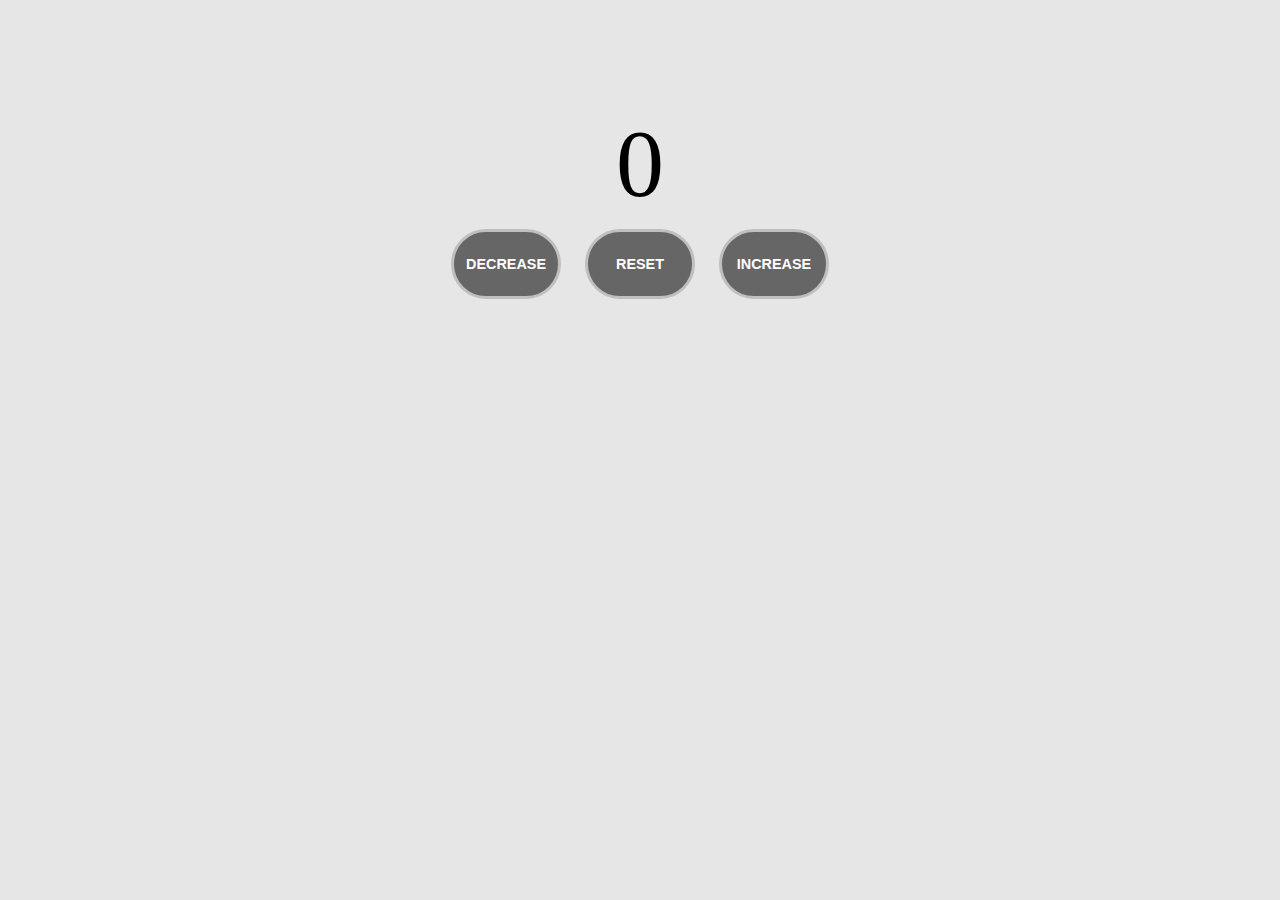
<file: Counter_05/index.html>
<!DOCTYPE html>
<html>
    <head>
        <meta charset="UTF-8">
        <meta http-equiv="X-UA-Compatible" content="IE=edge">
        <meta name="viewport" content="width=device-width, initial-scale=1.0">
        <title>Counter</title>
        <link rel="stylesheet" href="style.css">
    </head>
    <body>
        
        <div id="counterContainer">
            <div id="currentCount">0</div>
            <div id="buttonsContainer">
                <button id="decreaseBtn" class="buttons">DECREASE</button>
                <button id="resetBtn" class="buttons">RESET</button>
                <button id="increaseBtn" class="buttons">INCREASE</button>
            </div>
        </div>
        
        <script src="index.js"></script>
    </body>
</html>
</file>
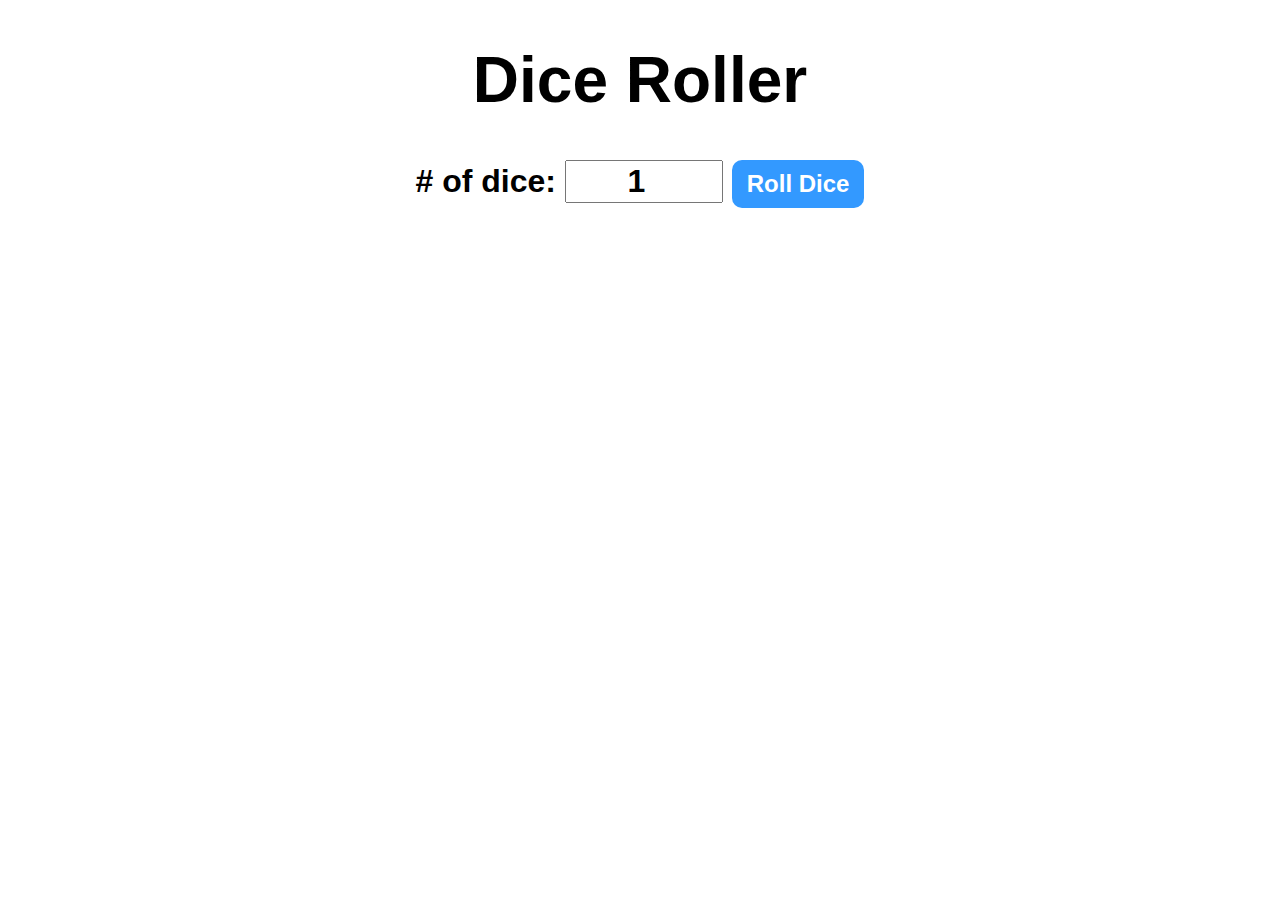
<file: Dice_Roller_01/index.html>
<!DOCTYPE html>
<html lang="en">
    <head>
        <meta charset="UTF-8">
        <meta name = "viewport" content="width=device-width, initial-scale=1.0">
        <title>Dice Roller</title>
        <link rel="stylesheet" href="styles.css">
    </head>
<body>
    
    <div id="container">
        <h1>Dice Roller</h1>
        <label># of dice:</label>
        <input type="number" id="numOfDice" value="1" min="1">
        <button onclick="rollDice()">Roll Dice</button>
        <div id="diceResult"></div>
        <div id="diceImages"></div>
    </div>

    <script src="index.js"></script>
</body>
</html>
</file>
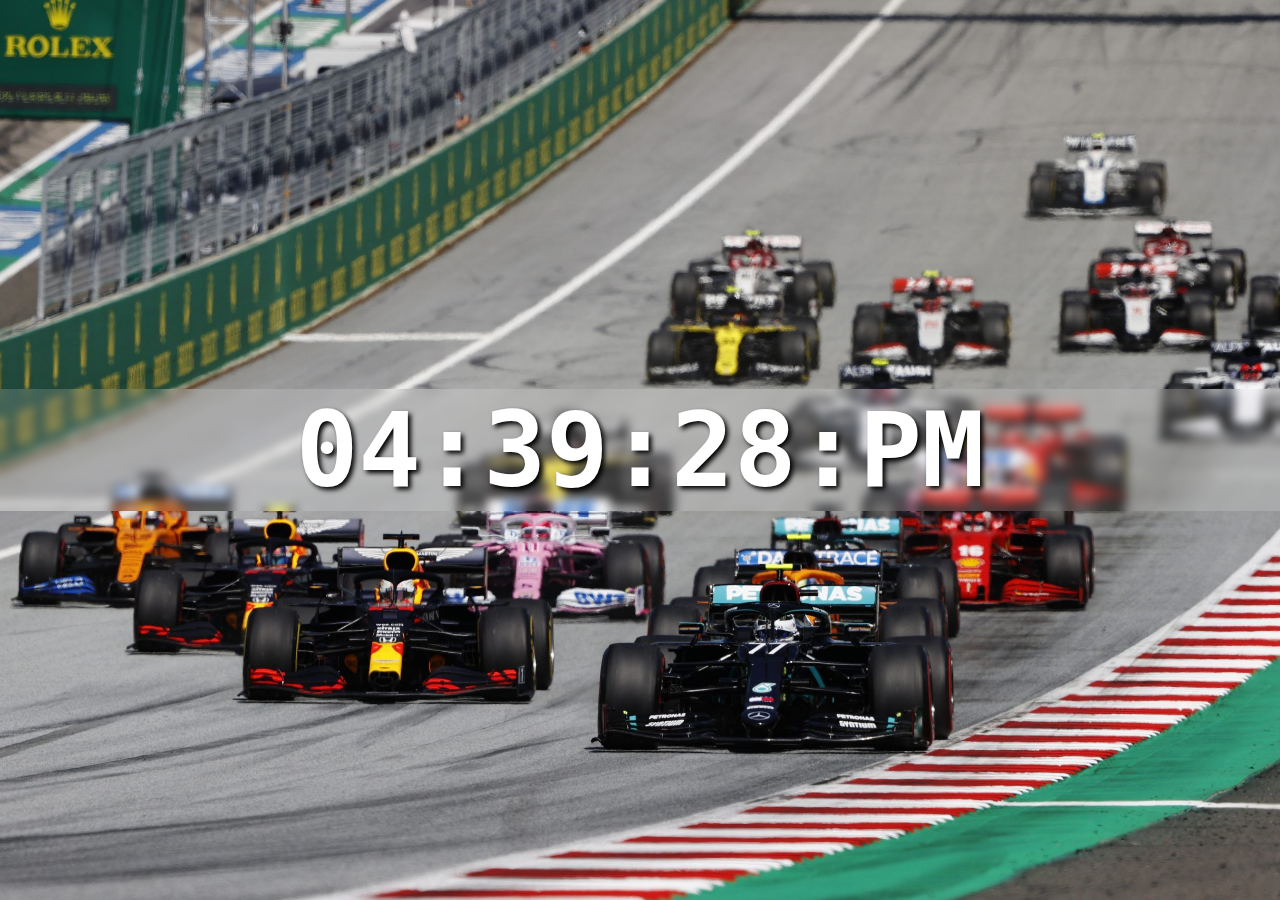
<file: Digital_Clock_06/index.html>
<!DOCTYPE html>
<html>
    <head>

        <meta charset="UTF-8">
        <meta name="viewport" content="width=device-width, initial-scale=1.0">
        <title>Digital Clock</title>
        <link rel="stylesheet" href="style.css">

    </head>
    <body>

        <div id="clockContainer">
            <div id="clock">00:00:00</div>
        </div>

        <script src="index.js"></script>
    </body>
</html>
</file>
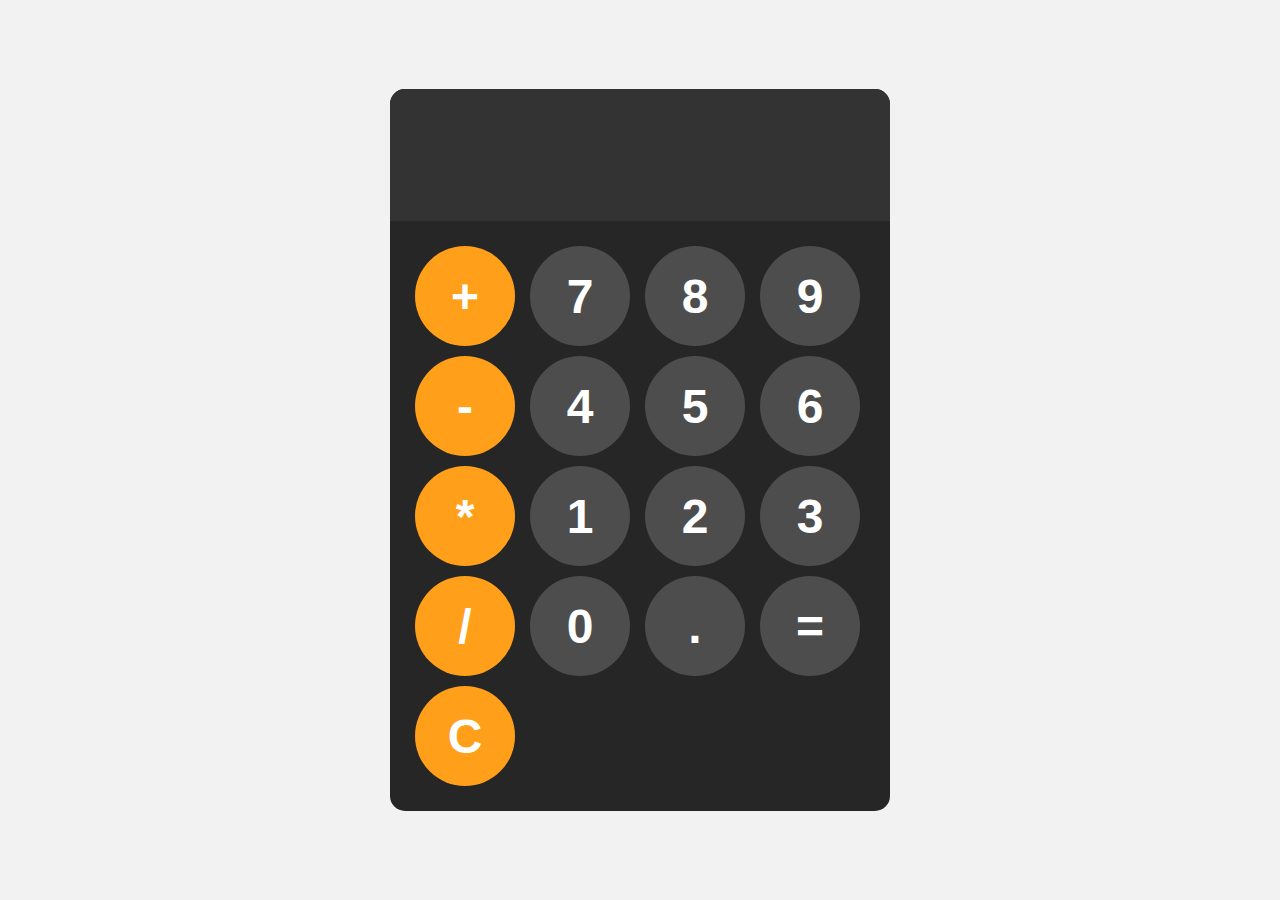
<file: Iphone_Calculator_02/index.html>
<!DOCTYPE html>
<html lang="en">
    <head>
        <meta charset="UTF-8">
        <meta name = "viewport" content="width=device-width, initial-scale=1.0">
        <title>Calculator</title>
        <link rel="stylesheet" href="styles.css">
    </head>
<body>
    
    <div id="calculator">
        <input id="display" readonly>

        <div id="keys">
            <button onclick="appendToDisplay('+')" class="operator-btn">+</button>
            <button onclick="appendToDisplay('7')">7</button>
            <button onclick="appendToDisplay('8')">8</button>
            <button onclick="appendToDisplay('9')">9</button>
            <button onclick="appendToDisplay('-')" class="operator-btn">-</button>
            <button onclick="appendToDisplay('4')">4</button>
            <button onclick="appendToDisplay('5')">5</button>
            <button onclick="appendToDisplay('6')">6</button>
            <button onclick="appendToDisplay('*')" class="operator-btn">*</button>
            <button onclick="appendToDisplay('1')">1</button>
            <button onclick="appendToDisplay('2')">2</button>
            <button onclick="appendToDisplay('3')">3</button>
            <button onclick="appendToDisplay('/')" class="operator-btn">/</button>
            <button onclick="appendToDisplay('0')">0</button>
            <button onclick="appendToDisplay('.')">.</button>
            <button onclick="calculate()">=</button>
            <button onclick="clearDisplay()" class="operator-btn">C</button>
        </div>
    </div>

    <script src="index.js"></script>
</body>

</html>
</file>
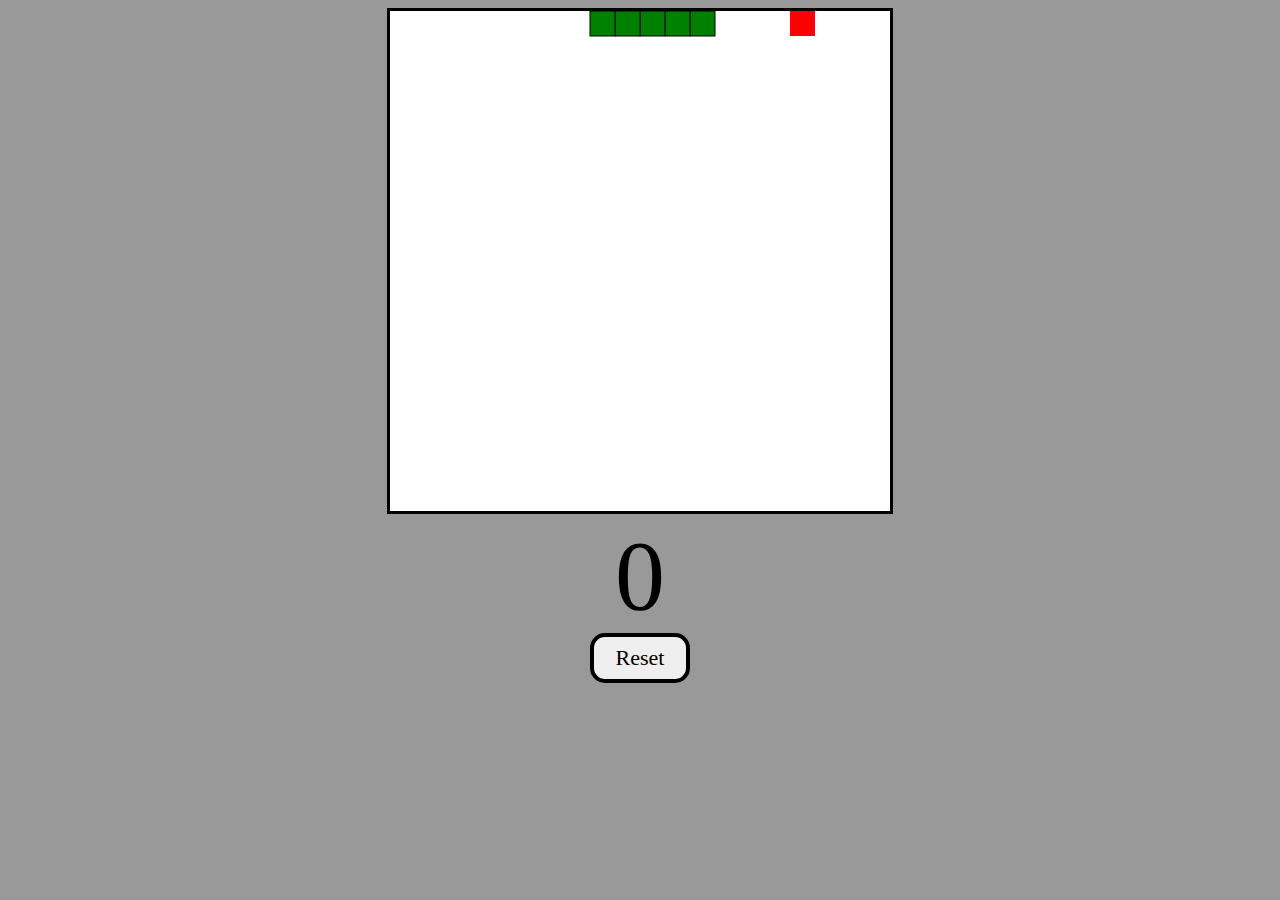
<file: Snake_07/index.html>
<!DOCTYPE html>
<html>
    <head>

        <meta charset="UTF-8">
        <meta http-equiv="X-UA-Compatible" content="IE=edge">
        <meta name="viewport" content="width=device-width, initial-scale=1.0">
        <title>Snake</title>
        <link rel="stylesheet" href="style.css">

    </head>
    <body>
        
        <div id="gameContainer">
            <canvas id="gameBoard" width="500" height="500"></canvas>
            <div id="scoreText">0</div>
            <button id="resetBtn">Reset</button>
        </div>

        <script src="index.js"></script>
    </body>
</html>
</file>
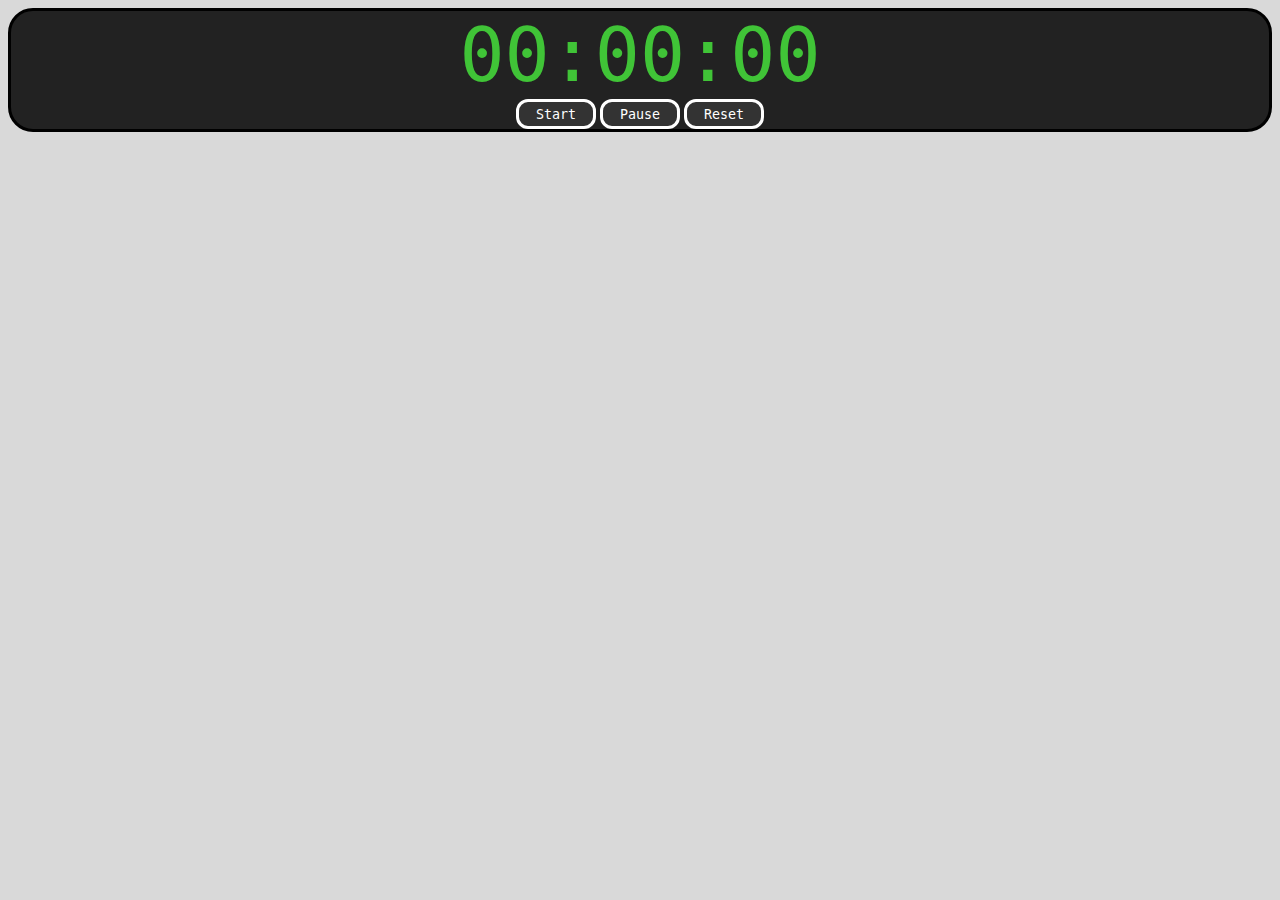
<file: Stopwatch_04/index.html>
<!DOCTYPE html>
<html>
    <head>
        <meta charset="UTF-8">
        <meta http-equiv="X-UA-Compatible" content="IE=edge">
        <meta name="viewport" content="width=device-width, initial-scale=1.0">
        <title>Stopwatch</title>
        <link rel="stylesheet" href="style.css">
    </head>
    <body>
        <div id="timeContainer">
            <div id="timeDisplay">00:00:00</div>
            <button id="startBtn" class="timerBtn">Start</button>
            <button id="pauseBtn" class="timerBtn">Pause</button>
            <button id="resetBtn" class="timerBtn">Reset</button>
        </div>

        <script src="index.js"></script>
    </body>

</html>
</file>
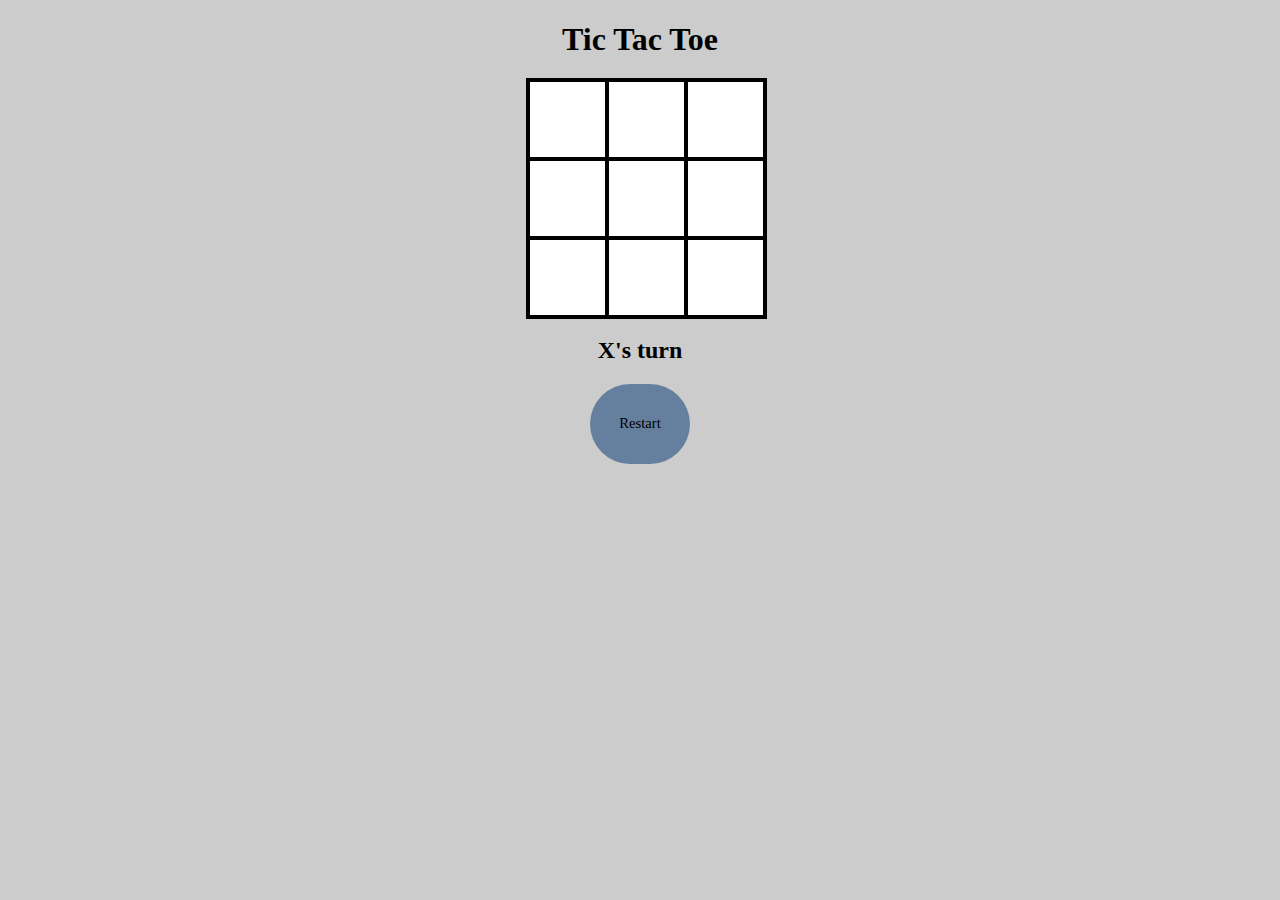
<file: Tic_Tac_Toe_03/index.html>
<!DOCTYPE html>
<html lang="en">
<head>
    <meta charset="UTF-8">
    <meta http-equiv="X-UA-Compatible" content="IE=edge">
    <meta name="viewport" content="width=device-width, initial-scale=1.0">
    <title>Tic Tac Toe</title>
    <link rel="stylesheet" href="style.css">
</head>
<body>

    <div id="gameContainer">
        <h1>Tic Tac Toe</h1>

        <div id="cellContainer">
            <div cellIndex="0" class="cell"></div>
            <div cellIndex="1" class="cell"></div>
            <div cellIndex="2" class="cell"></div>
            <div cellIndex="3" class="cell"></div>
            <div cellIndex="4" class="cell"></div>
            <div cellIndex="5" class="cell"></div>
            <div cellIndex="6" class="cell"></div>
            <div cellIndex="7" class="cell"></div>
            <div cellIndex="8" class="cell"></div>
        </div>

        <h2 id="statusText"></h2>

        <button id="restartBtn">Restart</button>
    </div>

    <script src="index.js"></script>
</body>
</html>
</file>
<file: Counter_05/style.css>
body{
    background-color: hsl(0, 0%, 90%);
}
#counterContainer{
    font-family: "Permanent Marker", cursive;
    text-align: center;
    padding-top: 100px;
}
#currentCount{
    font-size: 6rem;
}
.buttons{
    height: 70px;
    width: 110px;
    color: white;
    border: 3px solid hsl(0, 0%, 75%);;
    border-radius: 4rem;
    font-size: 0.9rem;
    cursor: pointer;
    background-color: hsl(0, 0%, 40%);
    font-weight: bold;
    margin: 10px;
}
.buttons:hover{
    background-color: hsl(0, 0%, 50%);
}
.buttons:active{
    background-color: hsl(0, 0%, 60%);
}
</file>
<file: Dice_Roller_01/styles.css>
#container{
    font-family: Arial, sans-serif;
    text-align: center;
    font-size: 2rem;
    font-weight: bold;
}
button{
    font-size: 1.5rem;
    padding: 10px 15px;
    border-radius: 10px;
    border: none;
    background-color: hsl(210, 100%, 60%);
    color: white;
    font-weight: bold;
    cursor: pointer;
}
button:hover{
    background-color: hsl(210, 100%, 70%);
}
button:active{
    background-color: hsl(210, 100%, 80%);
}
input{
    font-size: 2rem;
    width: 150px;
    text-align: center;
    font-weight: bold;
}
#diceResult{
    margin: 25px;
}
img{
    width: 150px;
    margin: 5px;
}
</file>
<file: Digital_Clock_06/style.css>
body{
    background-image: url(image.jpg);
    background-position: center;
    background-size: cover;
    background-attachment: fixed;
    margin: 0;
}
#clockContainer{
    display: flex;
    justify-content: center;
    align-items: center;
    height: 100vh;
}
#clock{
    font-family: monospace;
    font-size: 6.5rem;
    font-weight: bold;
    text-align: center;
    color: white;
    backdrop-filter: blur(5px);
    width: 100%;
    background-color: hsla(0, 0%, 100%,0.15);
    text-shadow: 3px 3px 5px hsl(0, 0%, 0%);
}
</file>
<file: Iphone_Calculator_02/styles.css>
body{
    margin: 0;
    display: flex;
    justify-content: center;
    align-items: center;
    height: 100vh;
    background-color: hsl(0, 0%, 95%);
}
#calculator{
    font-family: Arial, sans-serif;
    background-color: hsl(0, 0%, 15%);
    border-radius: 15px;
    max-width: 500px;
    overflow: hidden;
}
#display{
    width: 100%;
    padding: 20px;
    font-size: 5rem;
    text-align: left;
    border: none;
    background-color: hsl(0, 0%, 20%);
    color: white;
}
#keys{
    display: grid;
    grid-template-columns: repeat(4, 1fr);
    gap: 10px;
    padding: 25px;
}
button{
    width: 100px;
    height: 100px;
    border-radius: 50px;
    border: none;
    background-color: hsl(0, 0%, 30%);
    color: white;
    font-size: 3rem;
    font-weight: bold;
    cursor: pointer;
}
button:hover{
    background-color: hsl(0, 0%, 40%);
}
button:active{
    background-color: hsl(0, 0%, 50%);
}
.operator-btn{
    background-color: hsl(35, 100%, 55%);
}
.operator-btn:hover{
    background-color: hsl(35, 100%, 65%);
}
.operator-btn:active{
    background-color: hsl(35, 100%, 75%);
}
</file>
<file: Snake_07/style.css>
body{
    background-color: hsl(0, 0%, 60%);
}
#gameContainer{
    text-align: center;
}
#gameBoard{
    border: 3px solid;
}
#scoreText{
    font-family: "Permanent Marker",cursive;
    font-size: 100px;
}
#resetBtn{
    font-family: "Permanent Marker",cursive;
    font-size: 22px;
    width: 100px;
    height: 50px;
    border: 4px solid;
    border-radius: 15px;
    cursor: pointer;
}
</file>
<file: Stopwatch_04/style.css>
body{
    background-color:  hsl(0, 0%, 85%);
}
.timerBtn{
    width: 80px;
    height: 30px;
    border: 3px solid;
    border-radius: 12px;
    background-color: #333333;
    color: white;
    cursor: pointer;
    font-family: consolas, monospace;
}
#timeDisplay{
    font-size: 75px;
    color: #40c437;
    font-family: consolas, monospace;
}
#timeContainer{
    text-align: center;
    border: 3px solid;
    border-radius: 25px;
    background-color: #222222;
}
</file>
<file: Tic_Tac_Toe_03/style.css>
body{
    background-color: hsl(0, 0%, 80%);
}
.cell{
    width: 75px;
    height: 75px;
    border: 2px solid;
    box-shadow: 0 0 0 2px;
    line-height: 75px;
    font-size: 50px;
    cursor: pointer;
    background-color: white;
}
#gameContainer{
    font-family: "Permanent Marker", cursive;
    text-align: center;
}
#cellContainer{
    display: grid;
    grid-template-columns: repeat(3, auto);
    width: 225px;
    margin: auto;
}
#restartBtn{
    width: 100px;
    height: 80px;
    font-family: "Permanent Marker", cursive;
    border: none;
    border-radius: 3rem;
    font-size: 1.4cap;
    background-color: hsl(213, 23%, 51%);
}
#restartBtn:hover{
    background-color: hsl(213, 23%, 61%);
}
#restartBtn:active{
    background-color: hsl(213, 23%, 71%);
}
</file>
